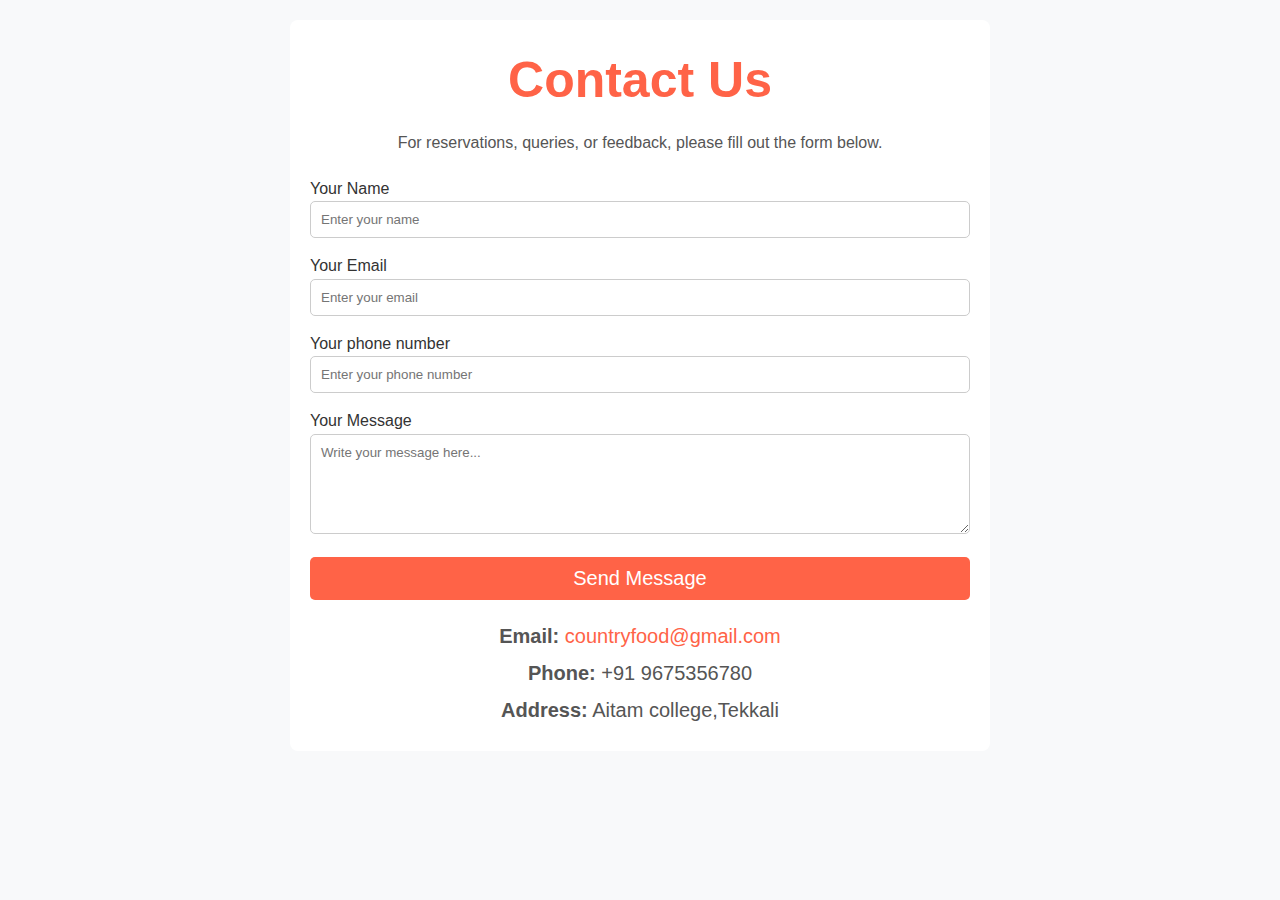
<file: contact.html>
<!DOCTYPE html>
<html lang="en">
<head>
    <meta charset="UTF-8">
    <meta name="viewport" content="width=device-width, initial-scale=1.0">
    <title>Contact Us - Country food</title>
    <style>
        * 
        {
            margin: 0;
            padding: 0;
            box-sizing: border-box;
            font-family: Arial, sans-serif;
        }
        body 
        {
            background-color: #f8f9fa;
            color: #333;
            line-height: 1.6;
            padding: 20px;
        }
        .container 
        {
            max-width: 700px;
            margin: 0 auto;
            background: #fff;
            padding: 20px;
            border-radius: 8px;
        }
        h1 
        {
            text-align: center;
            font-size: 50px;
            color: #ff6347;
            margin-bottom: 10px;
        }
        p 
        {
            text-align: center;
            color: #555;
            margin-bottom: 20px;
        }
        form input,form textarea 
        {
            width: 100%;
            padding: 10px;
            margin-bottom: 15px;
            border: 1px solid #ccc;
            border-radius: 5px;
        }

        form textarea 
        {
            height: 100px;
        }

        form button 
        {
            background-color: #ff6347;
            color: #fff;
            padding: 10px;
            border: none;
            border-radius: 5px;
            cursor: pointer;
            width: 100%;
            font-size: 20px;
        }

        form button:hover 
        {
            background-color: #e5533d;
        }

        .contact-info 
        {
            margin-top: 20px;
            text-align: center;
            font-size: 20px
        }

        .contact-info p 
        {
            margin: 5px 0;
            color: #555;
        }

        .contact-info a 
        {
            color: #ff6347;
            text-decoration: none;
        }

        .contact-info a:hover 
        {
            text-decoration: underline;
        }
        footer 
        {
            text-align: center;
            margin-top: 20px;
            font-size: 10px;
            color: #666;
        }
    </style>
</head>
<body>
    <div class="container">
        <h1>Contact Us</h1>
        <p>For reservations, queries, or feedback, please fill out the form below.</p>
        <form>
            <label for="name">Your Name</label>
            <input type="text" id="name" name="name" placeholder="Enter your name" required>

            <label for="email">Your Email</label>
            <input type="email" id="email" name="email" placeholder="Enter your email" required>
            <label for="number">Your phone number</label>
            <input type="email" id="email" name="email" placeholder="Enter your phone number" required>
            <label for="message">Your Message</label>
            <textarea id="message" name="message" placeholder="Write your message here..." required></textarea>

            <button type="submit">Send Message</button>
        </form>
        <div class="contact-info">
            <p><b>Email:</b> <a href="delightfood@gmail.com">countryfood@gmail.com</a></p>
            <p><b>Phone:</b> +91 9675356780</p>
            <p><b>Address:</b> Aitam college,Tekkali </p>
        </div>
    </div>
</body>
</html>
</file>
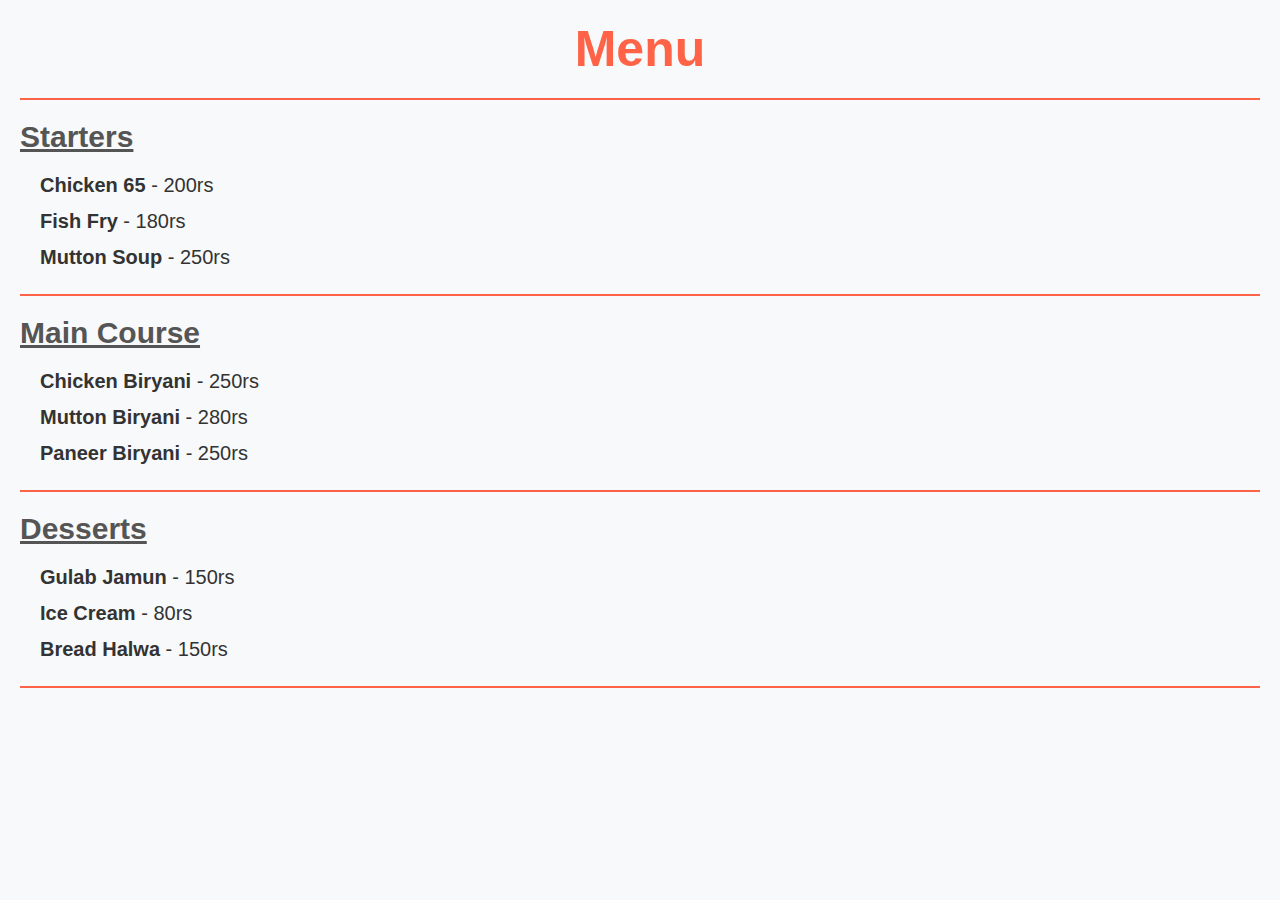
<file: menu.html>
<!DOCTYPE html>
<html lang="en">
<head>
    <meta charset="UTF-8">
    <meta name="viewport" content="width=device-width, initial-scale=1.0">
    <title>Restaurant Menu</title>
    <style>
        * 
        {
            margin: 0;
            padding: 0;
            font-family: Arial, sans-serif;
        }

        body {
            background-color: #f8f9fa; 
            color: #333; 
            padding: 20px;
        }

        h1 {
            text-align: center;
            font-size: 50px;
            color: #ff6347; 
            margin-bottom: 10px;
        }

        hr {
            border: none;
            height: 2px;
            background-color: #ff6347;
            margin: 20px auto;
            width: 100%;
        }
        h2 
        {
            font-size: 30px;
            color: #555;
            margin-top: 20px;
            margin-bottom: 20px;
            text-decoration: underline;
        }
        ul 
        {
            list-style: none;
            margin-left: 20px;
        }
        li 
        {
            font-size: 20px;
            margin-bottom: 8px;
            justify-content: space-between;
            padding-bottom: 5px;
        }
        li b 
        {
            color: #333;
        }
    </style>
</head>
<body>
    <h1>Menu</h1>
    <hr>

    <section>
        <h2>Starters</h2>
        <ul>
            <li><b>Chicken 65</b> - 200rs</span></li>
            <li><b>Fish Fry</b> - 180rs</span></li>
            <li><b>Mutton Soup</b> - 250rs</span></li>
        </ul>
    </section>
    <hr>
    <section>
        <h2>Main Course</h2>
        <ul>
            <li><b>Chicken Biryani</b> - 250rs</span></li>
            <li><b>Mutton Biryani</b> - 280rs</span></li>
            <li><b>Paneer Biryani</b> - 250rs</span></li>
        </ul>
    </section>
    <hr>
    <section>
        <h2>Desserts</h2>
        <ul>
            <li><b>Gulab Jamun</b> - 150rs</li>
            <li><b>Ice Cream</b> - 80rs</li>
            <li><b>Bread Halwa</b> - 150rs</li>
        </ul>
    </section>
    <hr>
</body>
</html>
</file>
